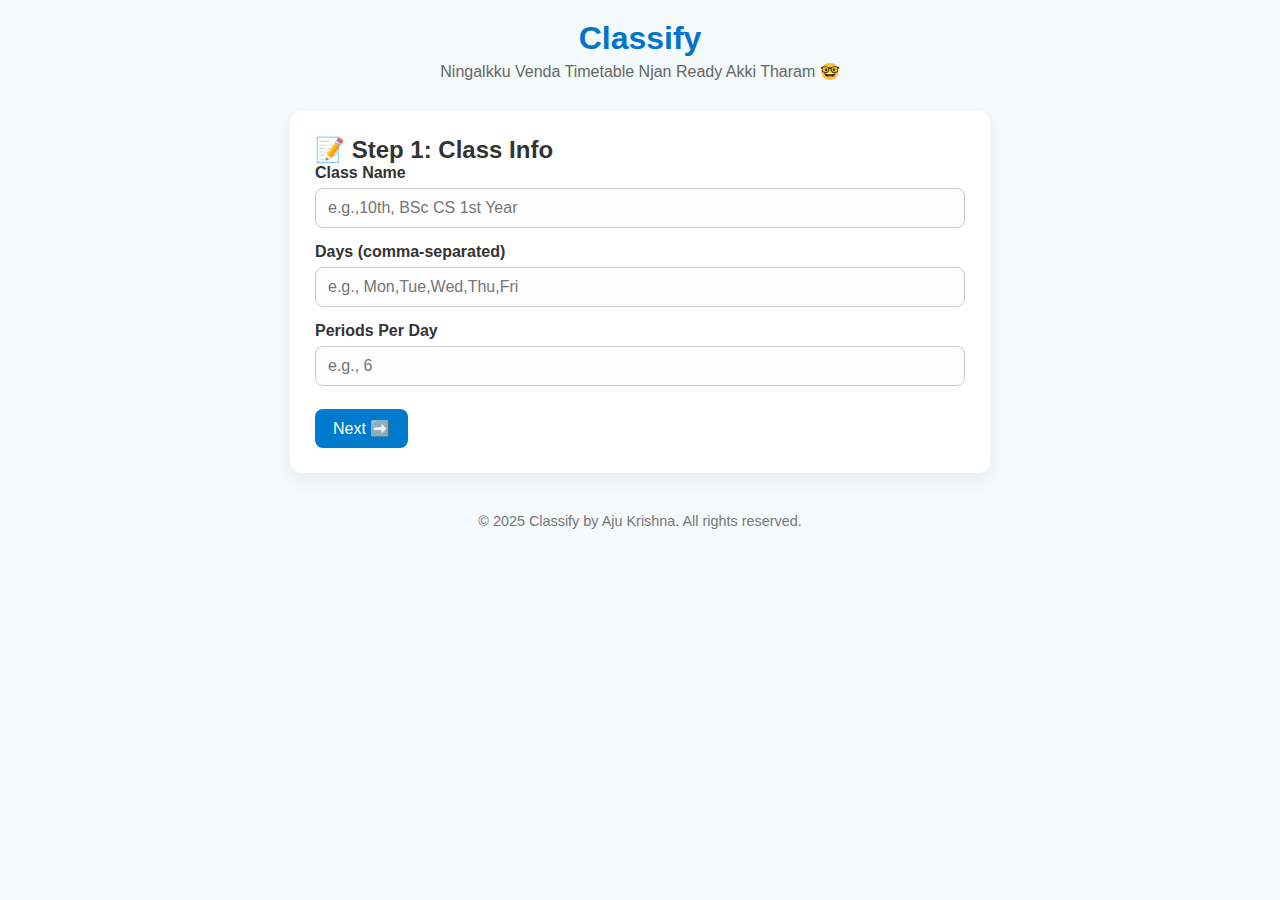
<file: index.html>
<!DOCTYPE html>
<html lang="en">
<head>
  <meta charset="UTF-8" />
  <meta name="viewport" content="width=device-width, initial-scale=1.0"/>
  <title>Classify – Timetable Generator</title>
  <link rel="stylesheet" href="style.css" />
  <link rel="icon" type="image/png" href="assets/logo.png" />
</head>
<body>

  <header>
    <h1>Classify</h1>
    <p class="tagline">Ningalkku Venda Timetable Njan Ready Akki Tharam 🤓</p>
  </header>

  <main>
    <!-- === Step 1: Class Info Form === -->
    <section class="card">
      <h2>📝 Step 1: Class Info</h2>
      <form id="setup-form">
        <div class="form-group">
          <label for="class-name">Class Name</label>
          <input type="text" id="class-name" placeholder="e.g.,10th, BSc CS 1st Year" required />
        </div>
        <div class="form-group">
          <label for="days">Days (comma-separated)</label>
          <input type="text" id="days" placeholder="e.g., Mon,Tue,Wed,Thu,Fri" required />
        </div>
        <div class="form-group">
          <label for="periods">Periods Per Day</label>
          <input type="number" id="periods" placeholder="e.g., 6" required />
        </div>
        <button type="submit" class="primary-btn">Next ➡️</button>
      </form>
    </section>

    <!-- === Step 2: Subjects === -->
    <section class="card" id="subjects-section" style="display: none;">
      <h2>📚 Step 2: Subjects & Teachers</h2>
      <div id="subject-inputs"></div>
      <button type="button" id="add-subject" class="secondary-btn">➕ Add Subject</button>
      <button type="button" id="generate-timetable" class="primary-btn">✅ Generate Timetable</button>
    </section>
  </main>

  <footer>
    <p>&copy; 2025 Classify by Aju Krishna. All rights reserved.</p>
  </footer>

  <script src="script.js"></script>
</body>
</html>
</file>
<file: style.css>
/* === Base Reset === */
* {
  box-sizing: border-box;
  margin: 0;
  padding: 0;
}

/* === Body & Typography === */
body {
  font-family: 'Segoe UI', sans-serif;
  background-color: #f4f9fb;
  color: #333;
  padding: 20px;
}

/* === Header === */
header {
  text-align: center;
  margin-bottom: 30px;
}

h1 {
  font-size: 2rem;
  color: #0074cc;
  margin-bottom: 5px;
}

.tagline {
  font-size: 1rem;
  color: #666;
}

/* === Card Container === */
.card {
  background: #fff;
  padding: 25px;
  margin: auto;
  max-width: 700px;
  border-radius: 12px;
  box-shadow: 0 8px 20px rgba(0, 0, 0, 0.05);
  margin-bottom: 30px;
}

/* === Form Layout === */
.form-group {
  margin-bottom: 15px;
}

label {
  display: block;
  margin-bottom: 6px;
  font-weight: 600;
}

input[type="text"],
input[type="number"] {
  width: 100%;
  padding: 10px 12px;
  border: 1px solid #ccc;
  border-radius: 8px;
  font-size: 1rem;
  background: #fdfdfd;
}

/* === Subject Row === */
.subject-row {
  display: flex;
  flex-wrap: wrap;
  gap: 10px;
  margin-bottom: 10px;
}

/* === Buttons === */
button {
  padding: 10px 18px;
  font-size: 1rem;
  border: none;
  border-radius: 8px;
  cursor: pointer;
  margin: 8px 6px 0 0;
  transition: 0.2s ease-in-out;
}

.primary-btn {
  background: #007acc;
  color: white;
}

.primary-btn:hover {
  background: #005fa3;
}

.secondary-btn {
  background: #e6eef5;
  color: #333;
}

.secondary-btn:hover {
  background: #d4e6f2;
}

button.remove-subject {
  background-color: #e74c3c;
  color: white;
}

button.remove-subject:hover {
  background-color: #c0392b;
}

/* === Timetable Container === */
#timetable-container {
  overflow-x: auto;
  margin-top: 20px;
}

/* === Modern Timetable Table Design === */
table {
  width: 100%;
  border-collapse: collapse;
  margin: 20px 0;
  font-size: 1rem;
  border-radius: 10px;
  overflow: hidden;
  box-shadow: 0 5px 16px rgba(0, 0, 0, 0.06);
  background: #fff;
}

table thead tr {
  background-color: #003f7d;
  color: #ffffff;
}

table th,
table td {
  padding: 14px 16px;
  text-align: center;
  border: 1px solid #ddd;
}

table th {
  font-weight: 600;
  background: #004e98;
  color: #ffffff;
}

table td {
  background-color: #f9fcff;
  color: #222;
  transition: background 0.3s ease;
}

table td:empty {
  background-color: #f1f1f1;
  color: #999;
}

table tr:hover td {
  background-color: #e8f1fb;
}

table th:first-child,
table td:first-child {
  background-color: #eef4fa;
  color: #003f7d;
  font-weight: bold;
}

/* === Action Buttons === */
.action-buttons {
  margin-top: 20px;
  display: flex;
  flex-wrap: wrap;
  gap: 10px;
}

/* === Footer === */
footer {
  text-align: center;
  font-size: 0.9rem;
  color: #777;
  margin-top: 40px;
}

/* === Responsive Table Text === */
@media (max-width: 600px) {
  table {
    font-size: 0.9rem;
  }
}
</file>
